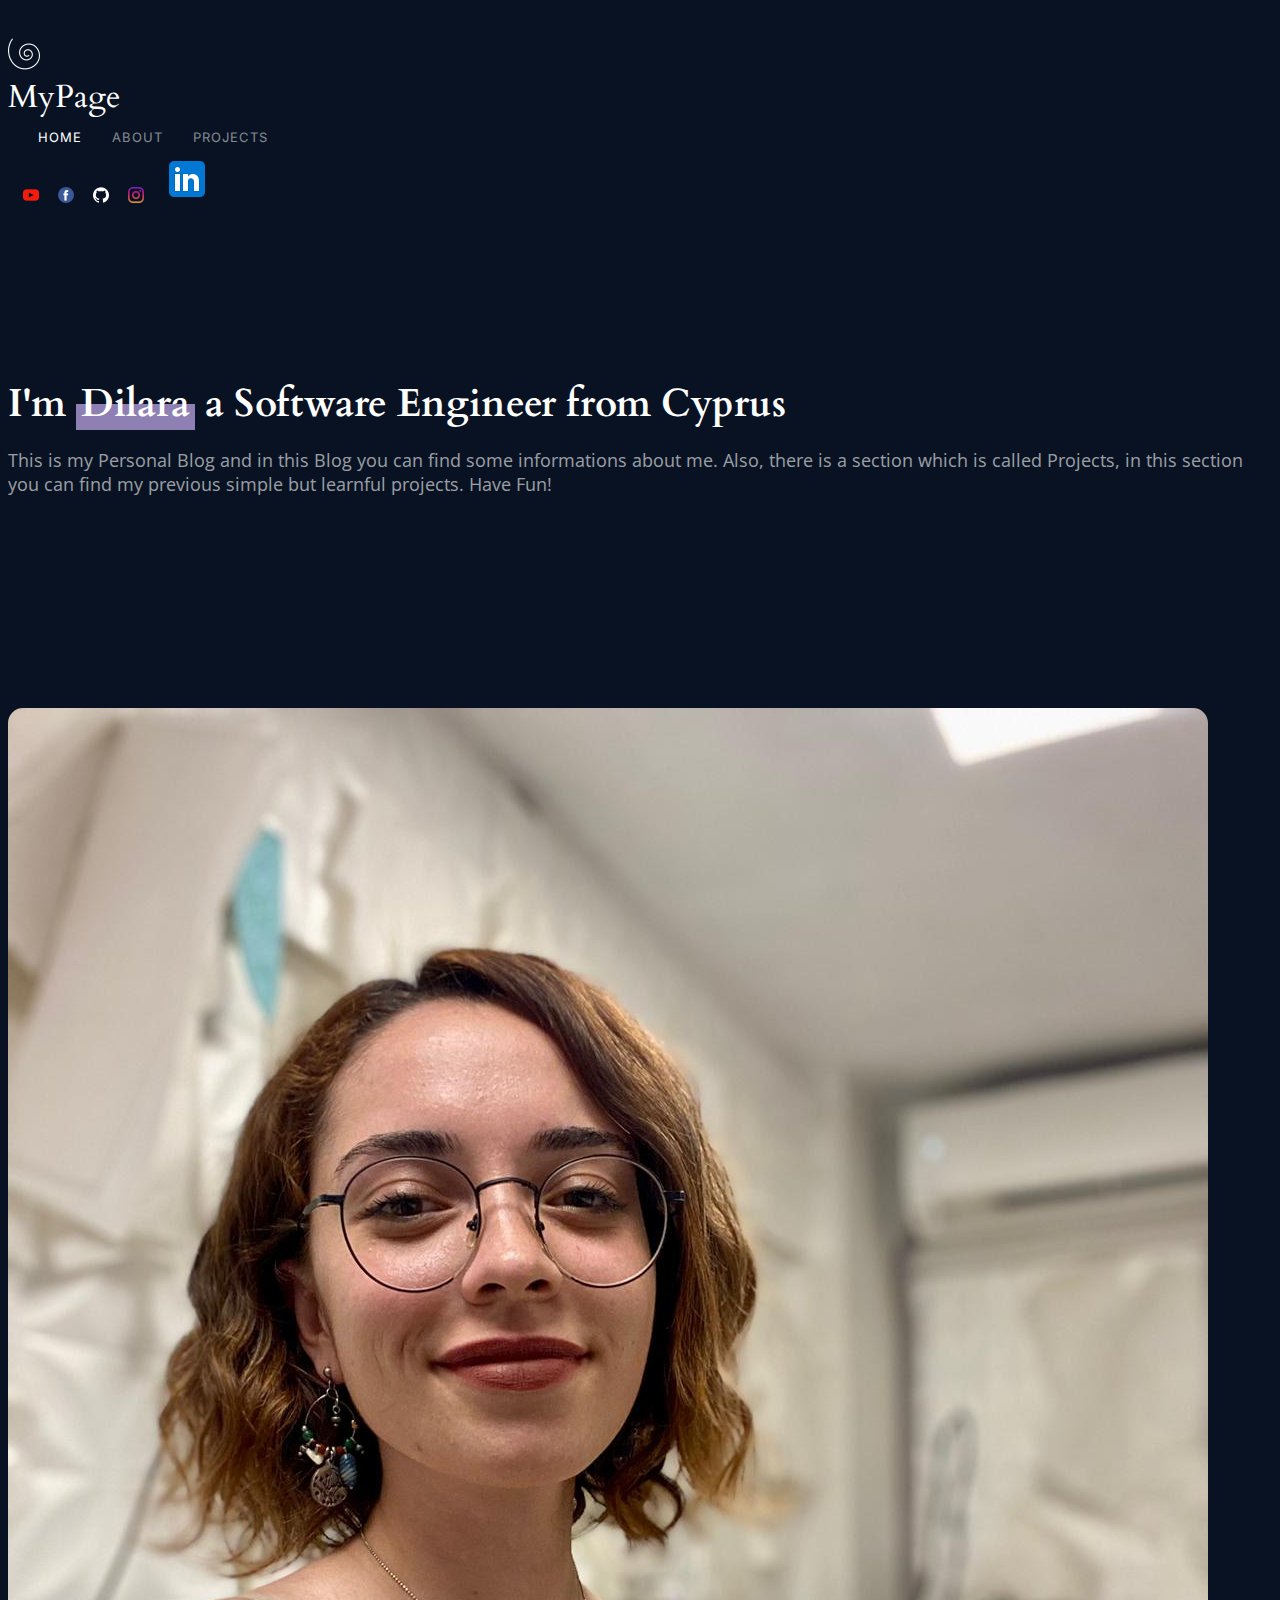
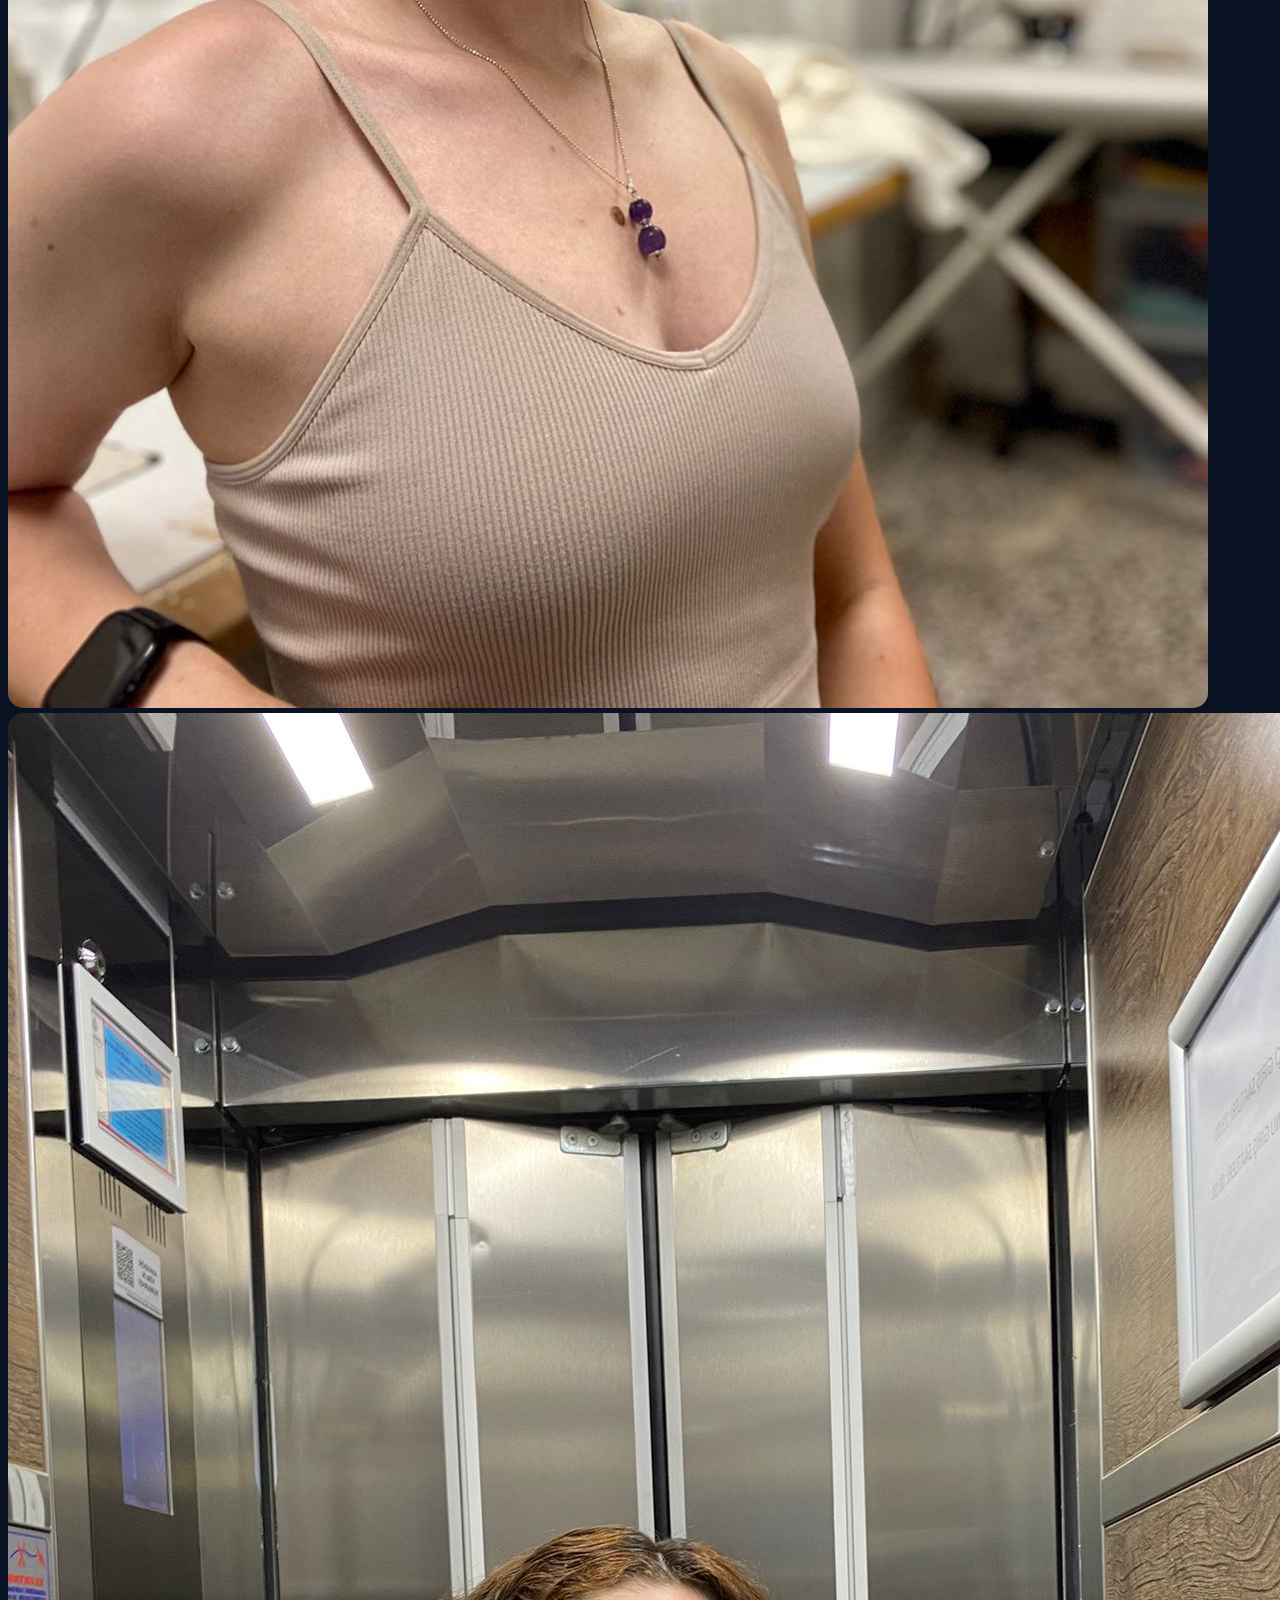
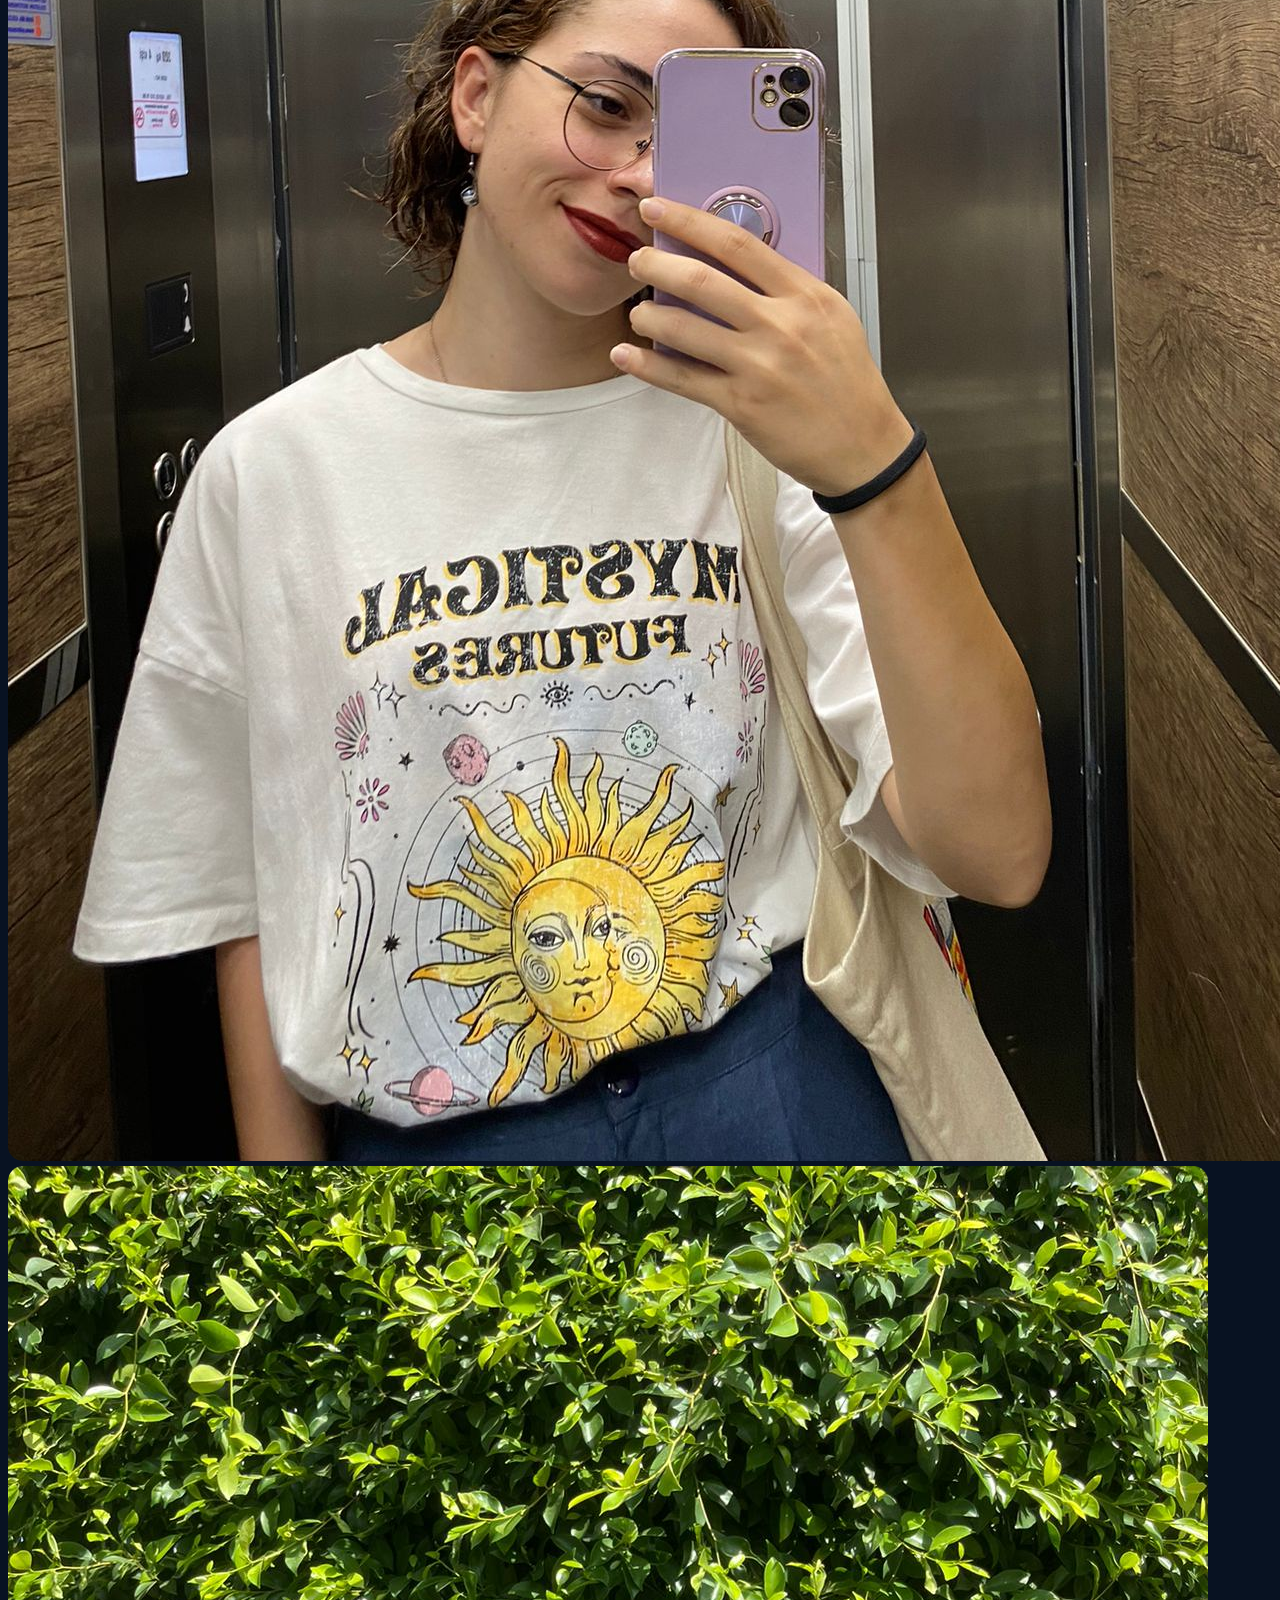
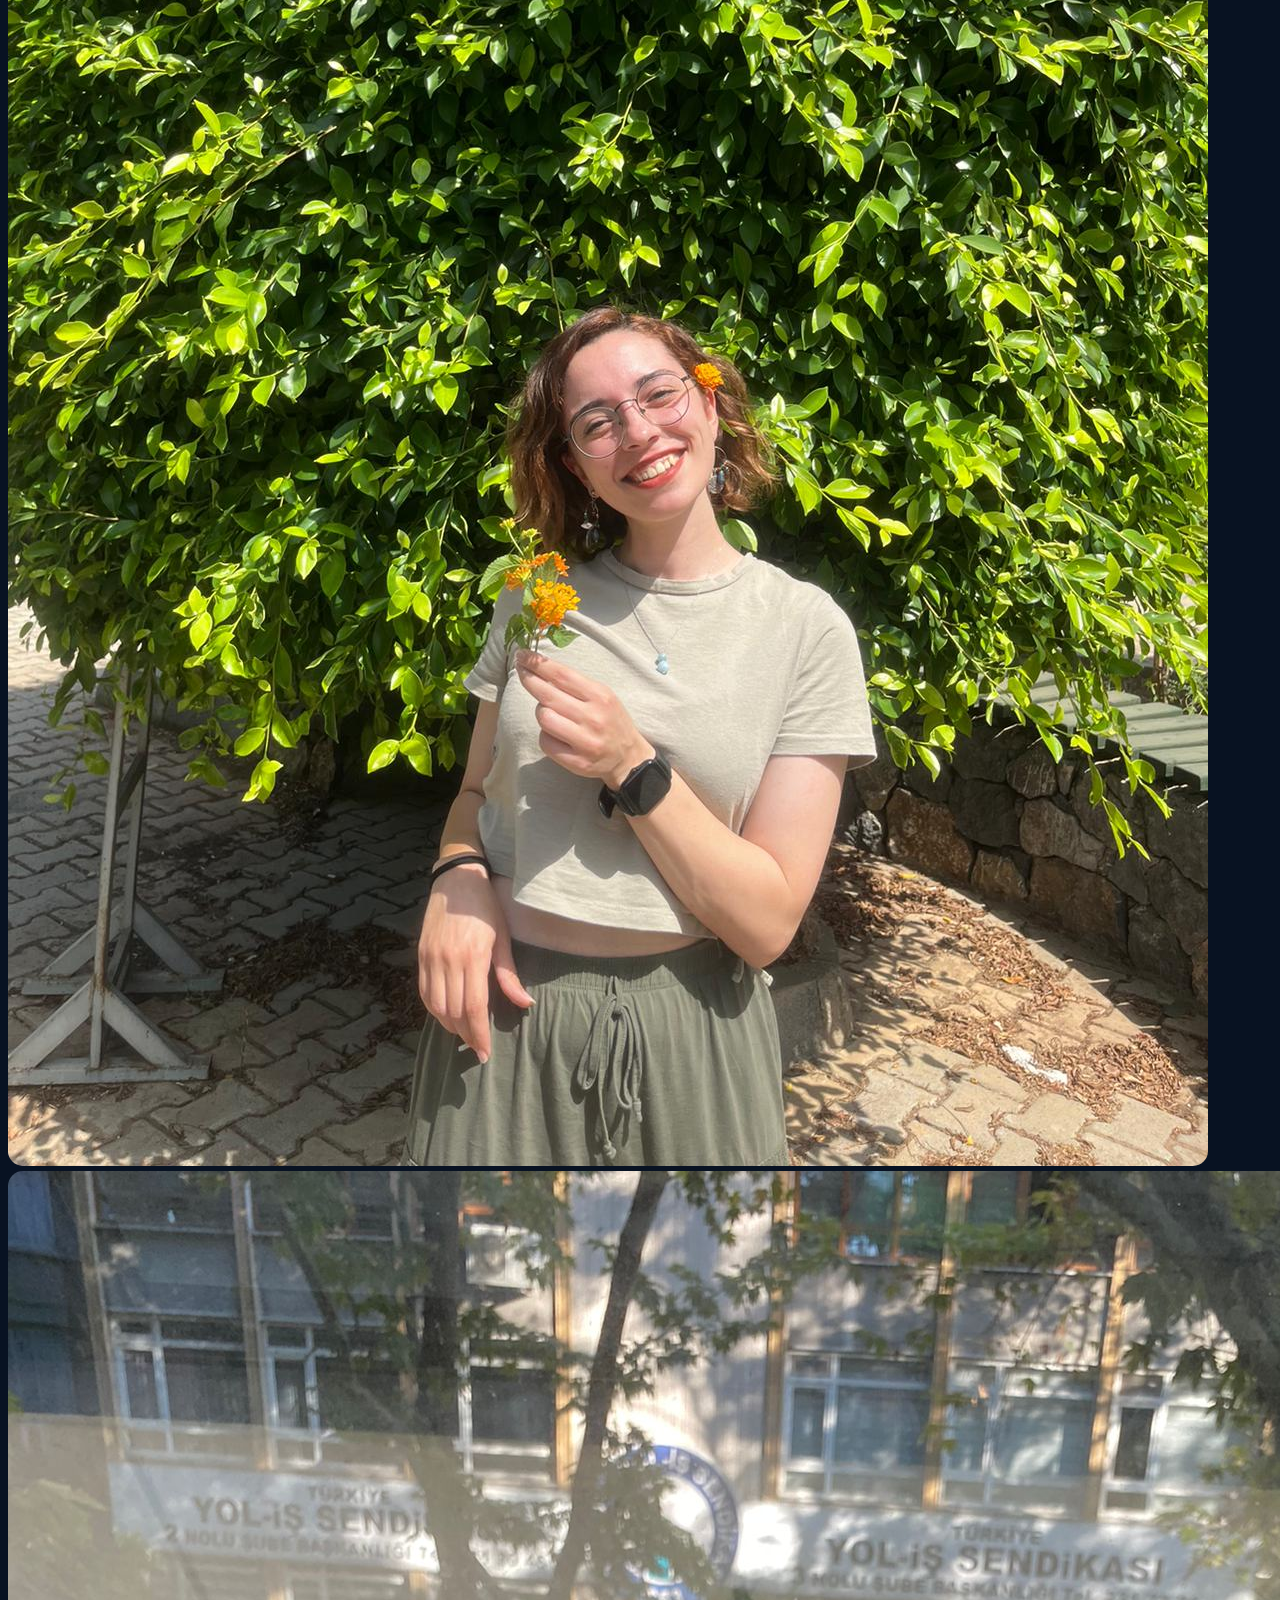
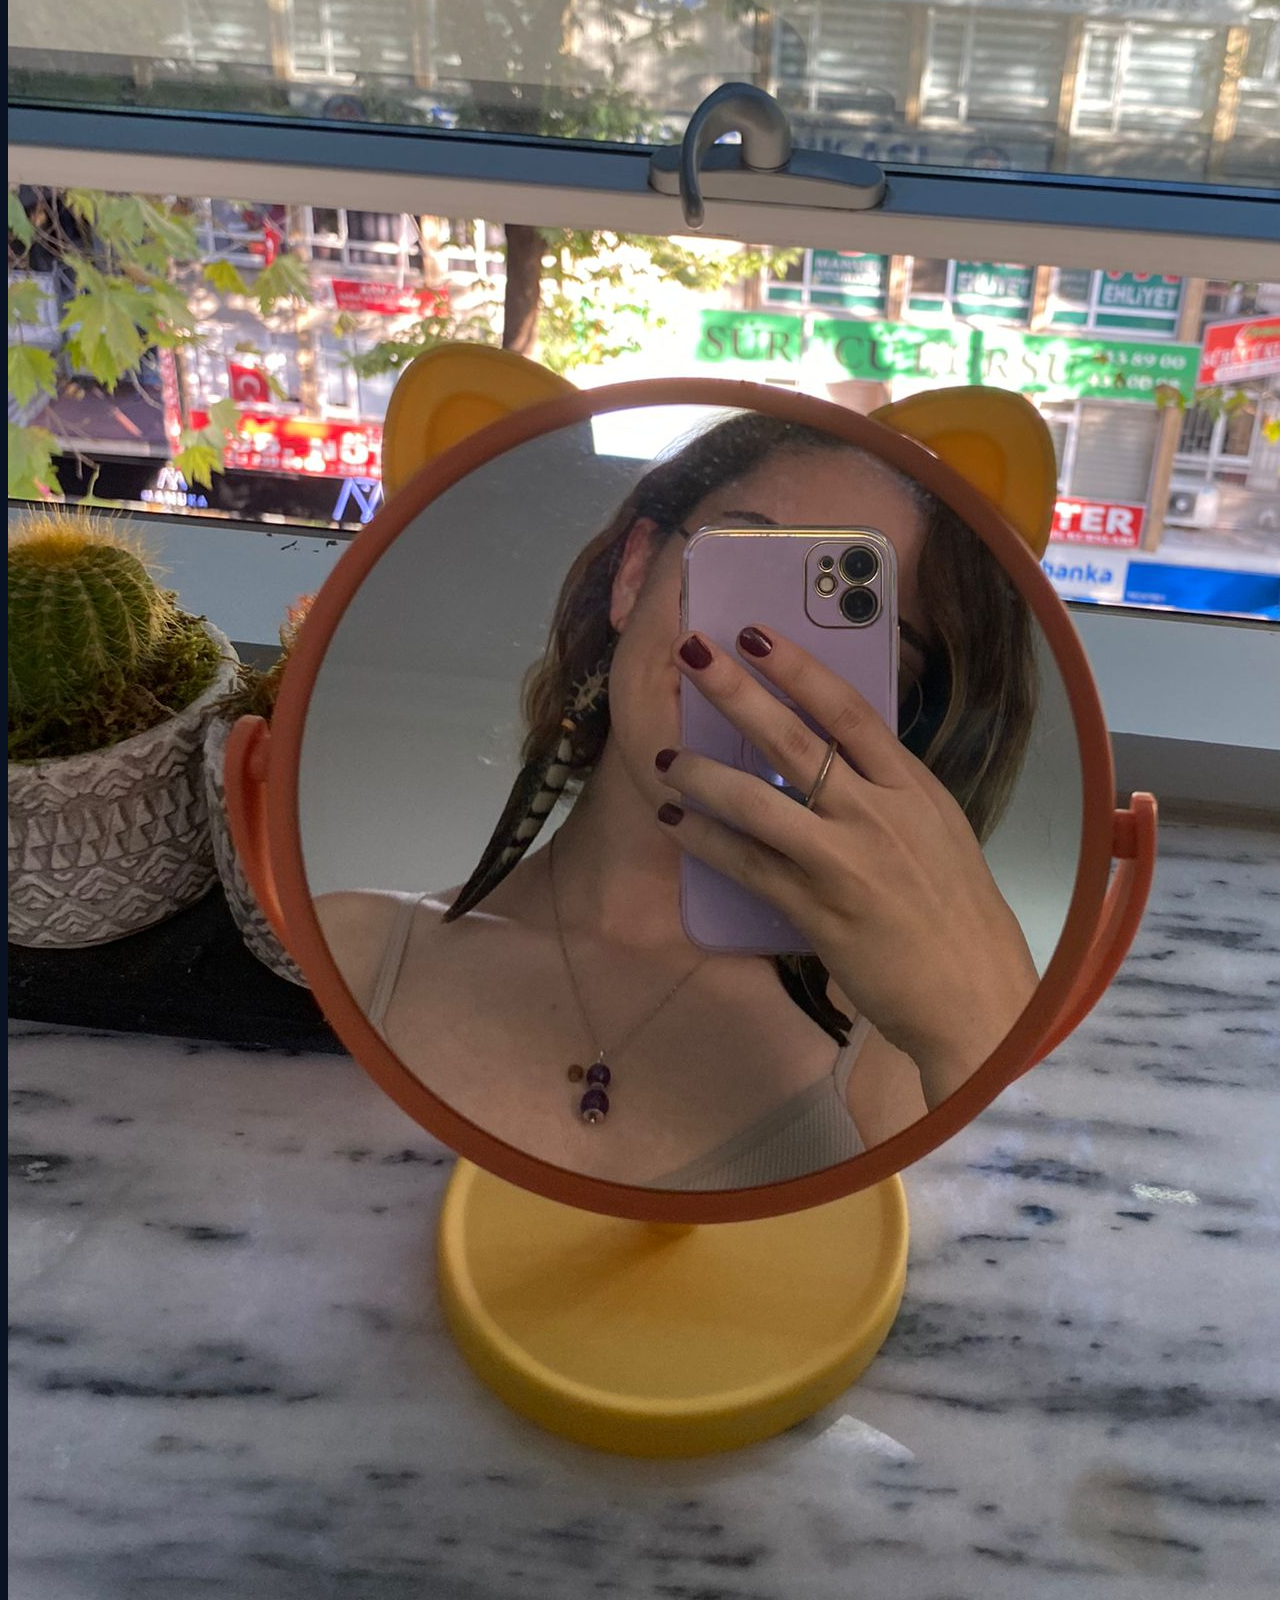
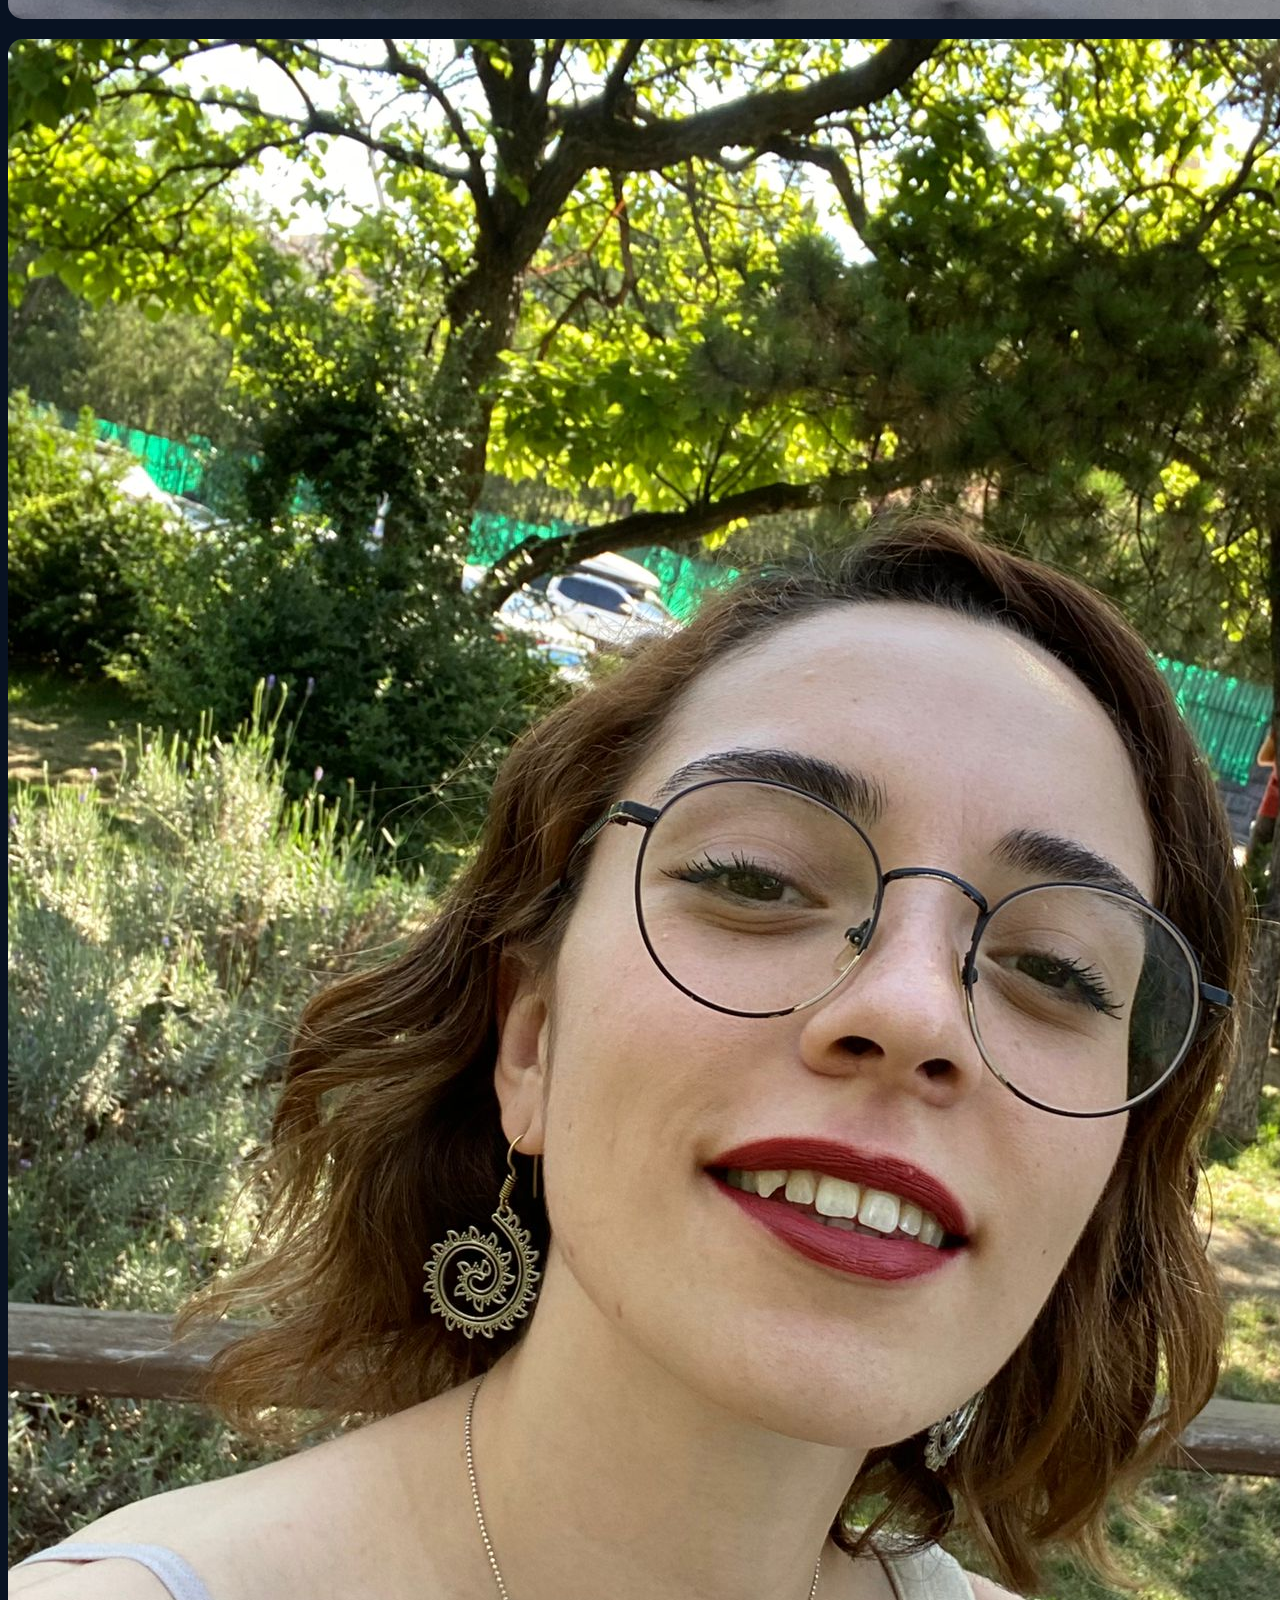
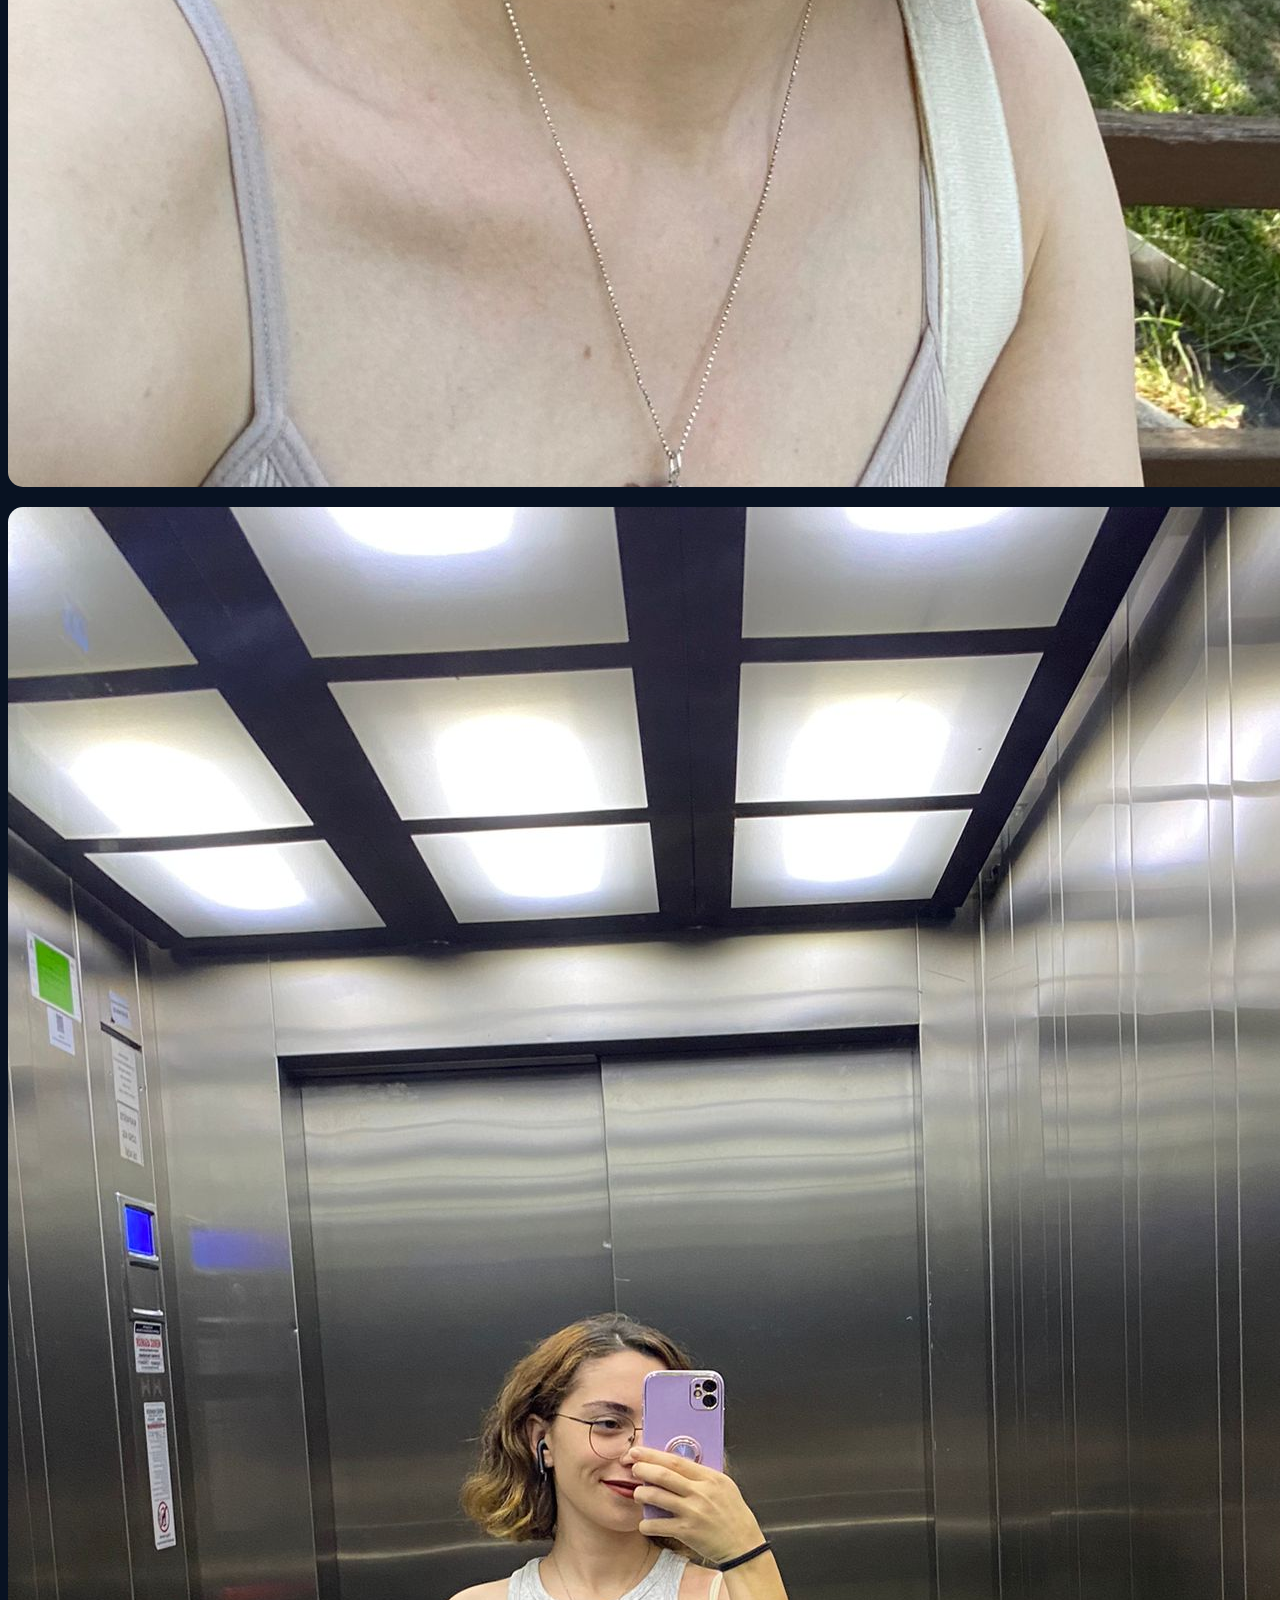
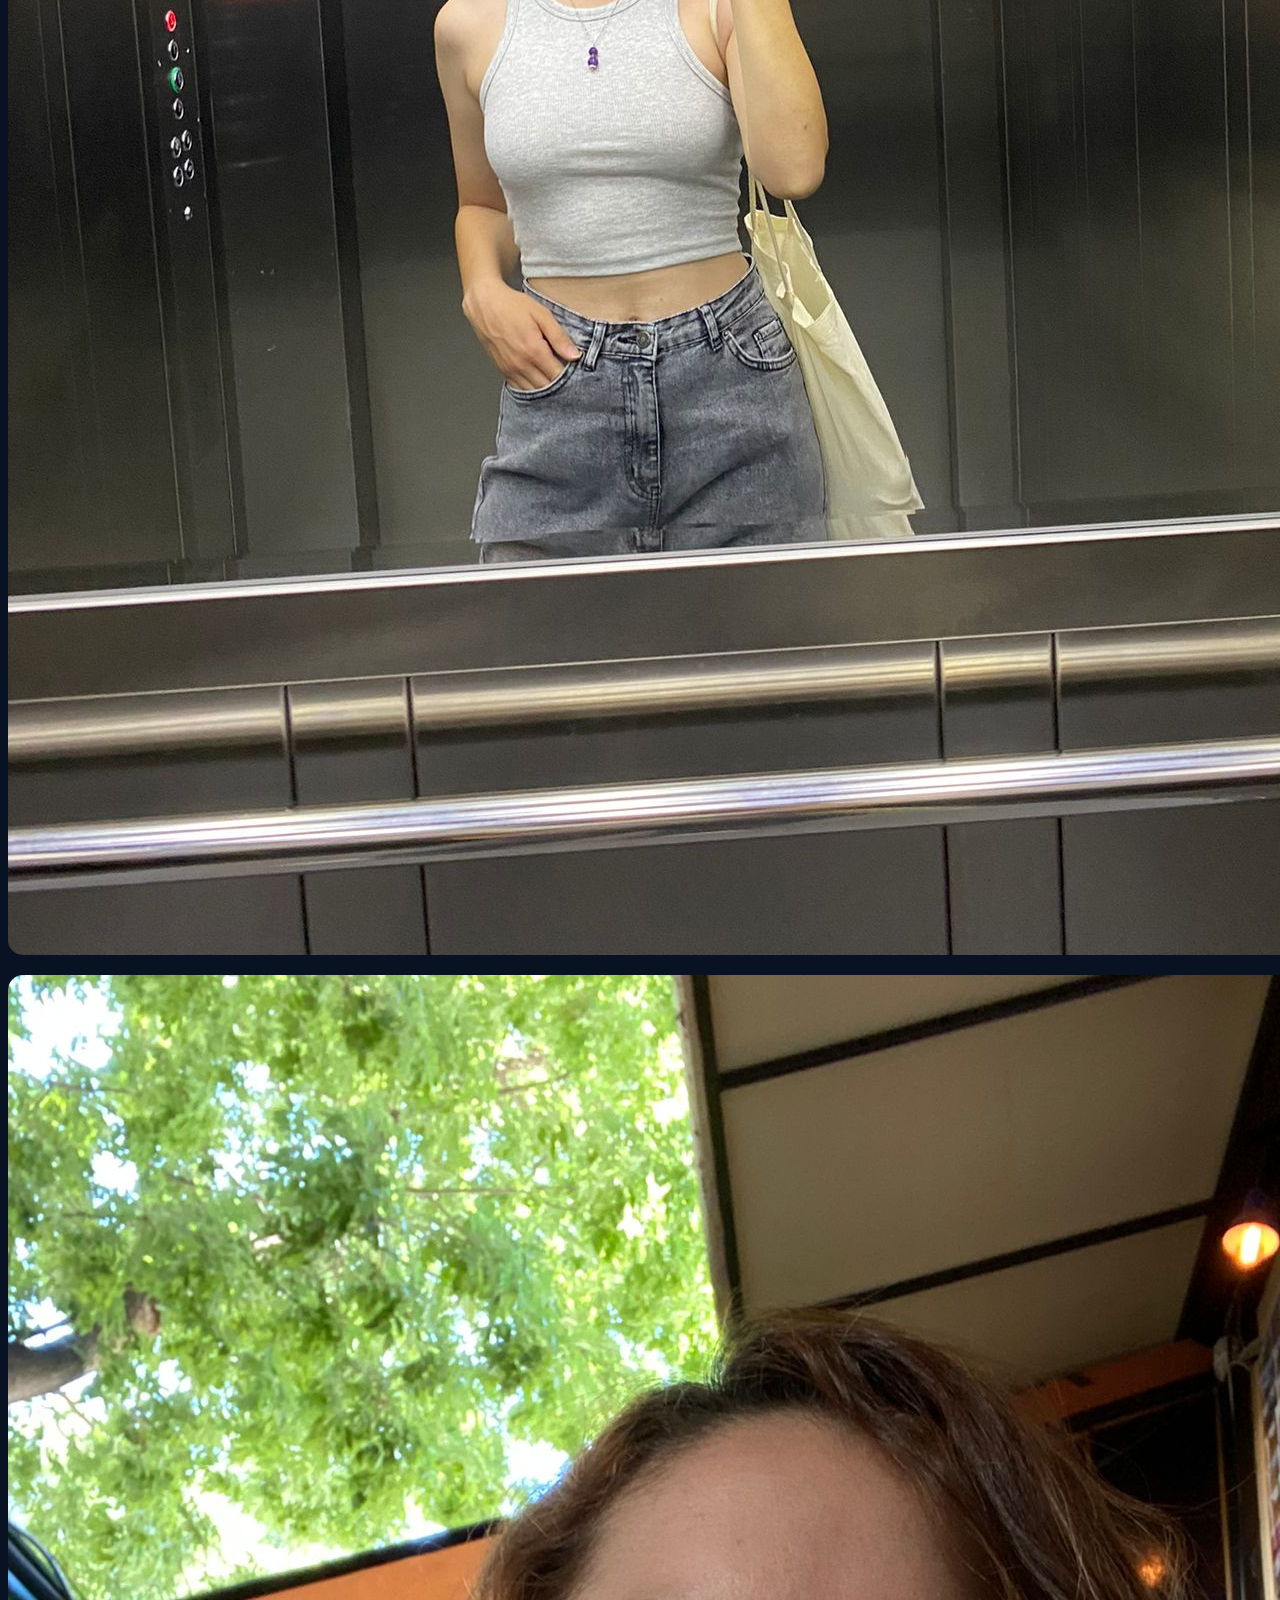
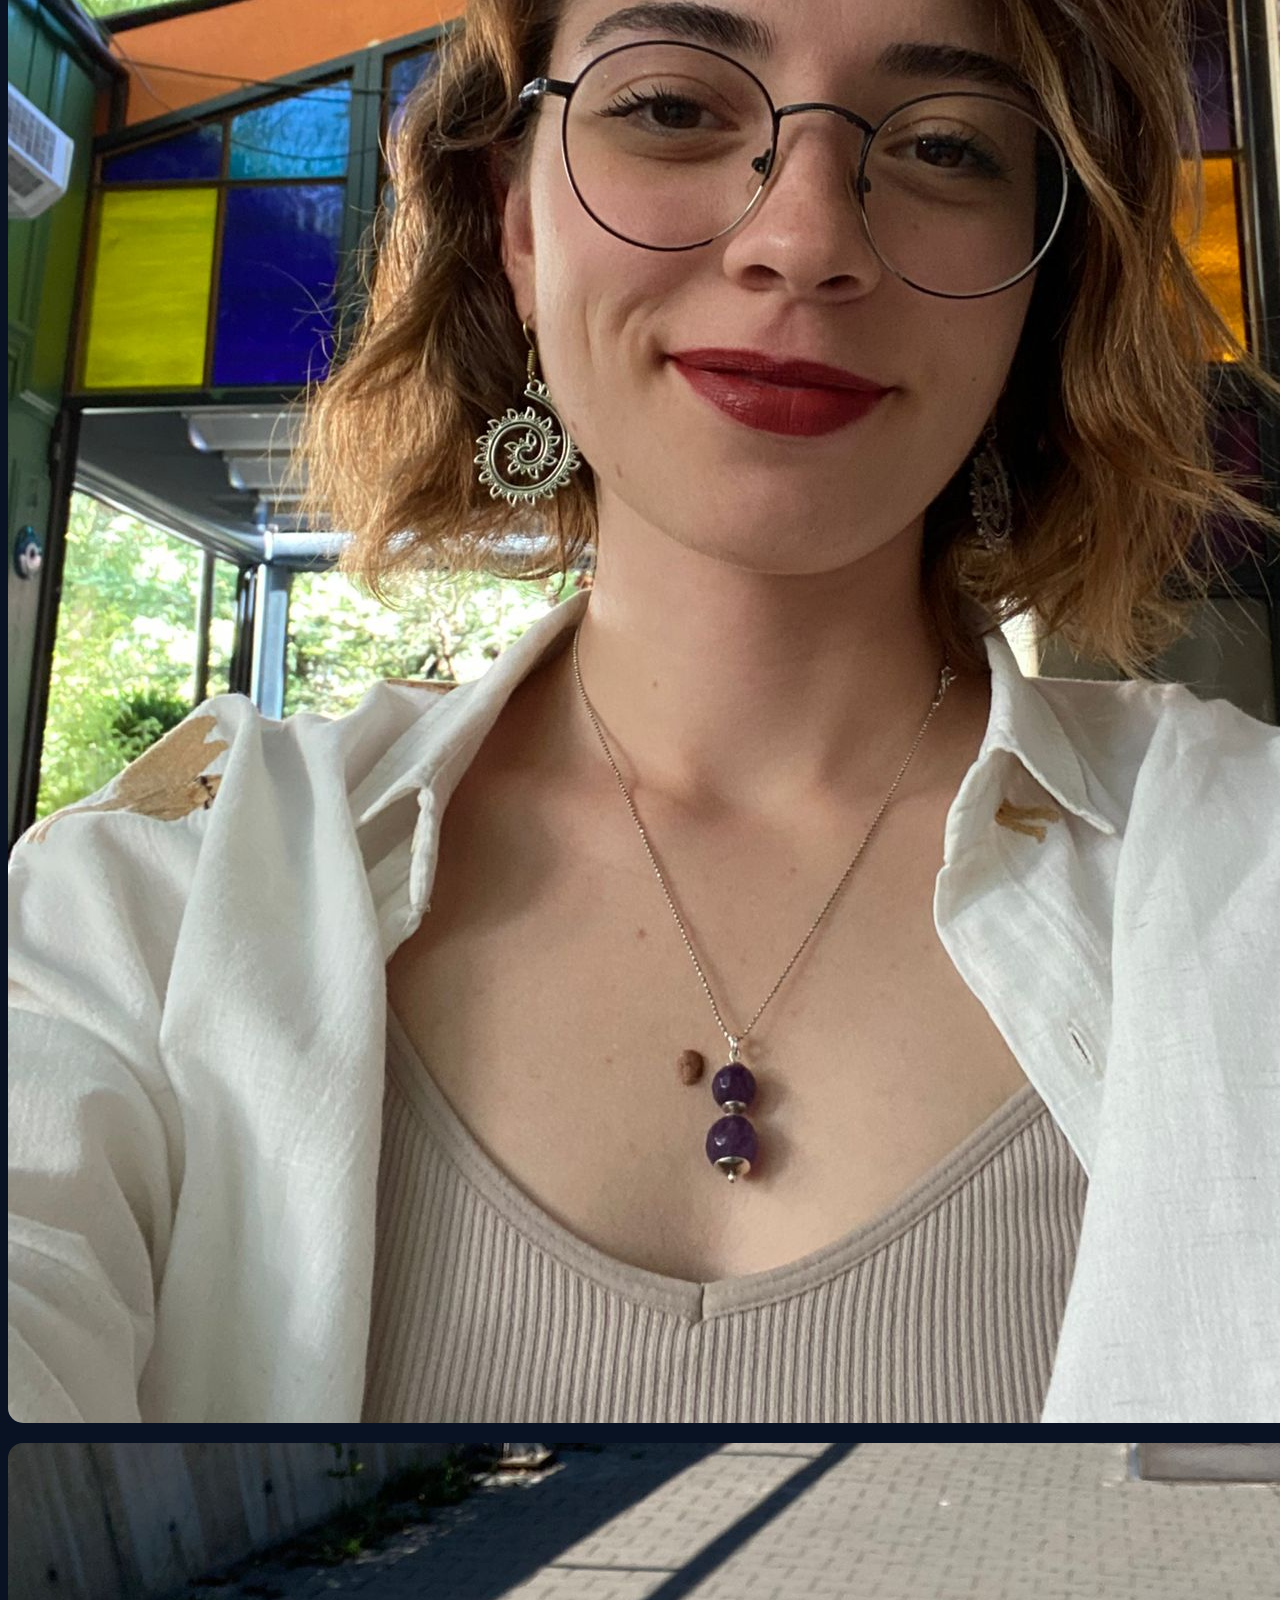
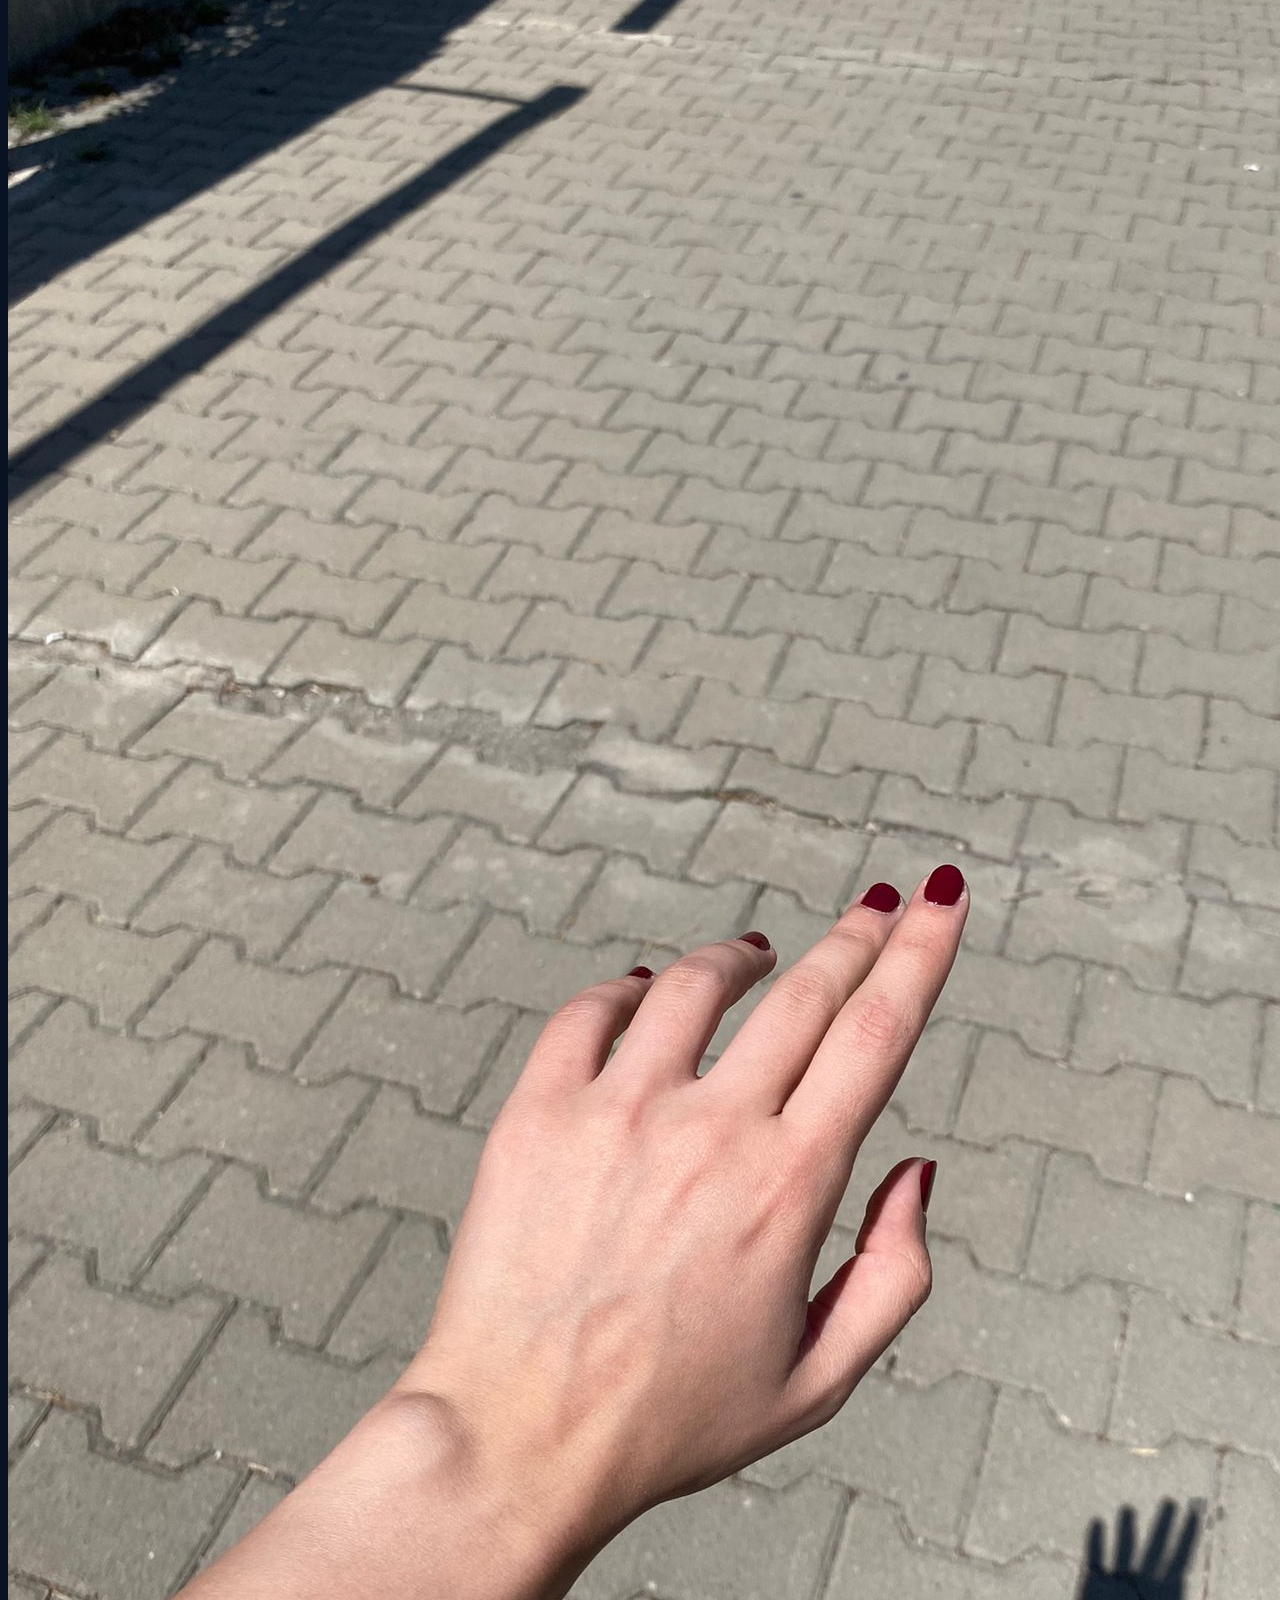
<file: index.html>
<!DOCTYPE html>
<html lang="en">

<head>
  <meta charset="utf-8">
  <meta content="width=device-width, initial-scale=1.0" name="viewport">

  <title>MyPage - Home</title>
  <link rel="stylesheet" href="https://cdn.jsdelivr.net/npm/bootstrap@4.6.2/dist/css/bootstrap.min.css"
    integrity="sha384-xOolHFLEh07PJGoPkLv1IbcEPTNtaed2xpHsD9ESMhqIYd0nLMwNLD69Npy4HI+N" crossorigin="anonymous">
  <link rel="stylesheet" href="style.css">
  <meta content="" name="description">
  <meta content="" name="keywords">

  <!-- Favicon -->
  <link href="images/favicon/favicon2.ico" rel="icon">

  <!-- Google Fonts -->
  <link rel="preconnect" href="https://fonts.googleapis.com">
  <link rel="preconnect" href="https://fonts.gstatic.com" crossorigin>
  <link
    href="https://fonts.googleapis.com/css2?family=Open+Sans:ital,wght@0,300;0,400;0,500;0,600;0,700;1,300;1,400;1,600;1,700&family=Inter:ital,wght@0,300;0,400;0,500;0,600;0,700;1,300;1,400;1,500;1,600;1,700&family=Cardo:ital,wght@0,400;0,700;1,400&display=swap"
    rel="stylesheet">

</head>

<body>

  <!-- ======= Header ======= -->
  <header id="header" class="header d-flex align-items-center fixed-top">
    <div class="container-fluid d-flex align-items-center justify-content-between">

      <a href="http://aysedilaraozturk-blogpage.freevar.com/" class="logo d-flex align-items-center  me-auto me-lg-0">
        <span class="icon"><img src="/images/icons/spiral1.png" alt="logo"></span>
        <h1>MyPage</h1>
      </a>

      <nav id="navbar" class="navbar">
        <ul>
          <li><a href="http://aysedilaraozturk-blogpage.freevar.com/" class="active">Home</a></li>
          <li><a href="http://aboutpage.freevar.com/">About</a></li>
          <li class="dropdown">
            <a href="#" class="dropdown-toggle" data-toggle="dropdown" role="button" aria-haspopup="true"
              aria-expanded="false">
              Projects <i class="bi bi-chevron-down dropdown-indicator"></i>
            </a>

            <ul class="dropdown-menu scrollable-menu">
              <li><a class="dropdown-item" target="_blank" href="http://currencyapp.freevar.com/">Currency Exchange
                  Calculator</a></li>
              <li><a class="dropdown-item" target="_blank" href="http://bmiapp.freevar.com/">Body Mass Index
                  Calculator</a></li>
              <li><a class="dropdown-item" target="_blank" href="http://moneykartapp.freevar.com/">Migros MoneyCard
                  App</a></li>
              <li><a class="dropdown-item" target="_blank" href="http://gasstationapp.freevar.com/">Gas Station Purchase
                  Calculator</a></li>
              <li><a class="dropdown-item" target="_blank" href="http://binarytodecimalconverter.freevar.com/">Binary to
                  Decimal Converter</a></li>
              <li><a class="dropdown-item" target="_blank" href="http://decimaltobinaryconverter.freevar.com/">Decimal
                  to Binary Converter</a></li>
              <li><a class="dropdown-item" target="_blank" href="http://cryptoapp.freevar.com/">Password
                  Cryptographer</a></li>
              <li><a class="dropdown-item" target="_blank" href="http://todolistapp.freevar.com/">ToDo List</a></li>
              <li><a class="dropdown-item" target="_blank" href="http://atmapp.freevar.com/">ATM Project</a></li>
              <li><a class="dropdown-item" target="_blank" href="http://calculatorapp.freevar.com/">Calculator
                  Project</a></li>
              <li><a class="dropdown-item" target="_blank" href="http://findimages.freevar.com/">Resim Bulma
                  Uyglaması</a></li>
              <li><a class="dropdown-item" target="_blank" href="http://perfectnumber.freevar.com/">Mükemmel Sayı Bulma
                  Uygulaması</a></li>
              <li><a class="dropdown-item" target="_blank" href="http://vergihesaplama.freevar.com/">Vergi Hesaplama
                  Uygulaması</a></li>
              <li><a class="dropdown-item" target="_blank" href="http://faizhesaplama.freevar.com/">Faiz Hesaplama
                  Uygulaması</a></li>
              <li><a class="dropdown-item" target="_blank" href="http://ortalamahesaplama.freevar.com/">Ortalama
                  Hesaplama Uygulaması</a></li>
            </ul>
          </li>

        </ul>
      </nav><!-- .navbar -->

      <div class="header-social-links">
        <a href="https://www.youtube.com/channel/UC7ZFprXfifoJ_X3KFu573sw" class="youtube" target="_blank"><span class="icon"><img src="/images/icons/youtube.png" alt="youtube"></span></a>
        <a href="https://www.facebook.com/aysedilara.ozturk.5" class="facebook" target="_blank"><span class="icon"><img src="/images/icons/facebook.png" alt="facebook"></span></a>
        <a href="https://github.com/adilara19" class="github" target="_blank"><span class="icon"><img src="/images/icons/github.png" alt="github"></span></a>
        <a href="https://www.instagram.com/dilara_oztrk19/" class="instagram" target="_blank"><span class="icon"><img src="/images/icons/instagram.png" alt="instagram"></span></a>
        <a href="https://www.linkedin.com/in/ayşe-dilara-öztürk-2128792a8/" class="instagram" target="_blank"><span class="icon"><img src="/images/icons/linkedin (2).png" alt="linkedin"></span></a>
    </div>
    <i class="mobile-nav-toggle mobile-nav-show bi bi-list"></i>
    <i class="mobile-nav-toggle mobile-nav-hide d-none bi bi-x"></i>
</div>
</header><!-- End Header -->

  <!-- ======= Hero Section ======= -->
  <section id="hero" class="hero d-flex flex-column justify-content-center align-items-center" data-aos="fade"
    data-aos-delay="1500">
    <div class="container">
      <div class="row justify-content-center">
        <div class="col-lg-6 text-center">
          <h2>I'm <span> Dilara </span> a Software Engineer from Cyprus</h2>
          <p>This is my Personal Blog and in this Blog you can find some informations about me. Also,
              there is
              a section which is called Projects, in this section you can find my previous simple but learnful projects. 
              Have Fun!
          </p>
      </div>
      </div>
    </div>
  </section><!-- End Hero Section -->

  <main id="main" data-aos="fade" data-aos-delay="1500">

    <!-- ======= Gallery Section ======= -->
    <section id="gallery" class="gallery">
      <div class="container-fluid">
          <div class="row gy-4 justify-content-center">
              <div class="col-xl-3 col-lg-4 col-md-6">
                  <div class="gallery-item h-100">
                      <img style="border-radius: 15px;" src="images/myPhotos/foto.jpg" class="img-fluid" alt="">
                  </div>
              </div><!-- End Gallery Item -->
              <div class="col-xl-3 col-lg-4 col-md-6">
                  <div class="gallery-item h-100">
                      <img style="border-radius: 15px;" src="images/myPhotos/foto1.jpg" class="img-fluid" alt="">
                  </div>
              </div><!-- End Gallery Item -->
              <div class="col-xl-3 col-lg-4 col-md-6">
                  <div class="gallery-item h-100">
                      <img style="border-radius: 15px;" src="images/myPhotos/foto2.jpg" class="img-fluid" alt="">
                  </div>
              </div><!-- End Gallery Item -->
              <div class="col-xl-3 col-lg-4 col-md-6">
                  <div class="gallery-item h-100">
                      <img style="border-radius: 15px;" src="images/myPhotos/foto3.jpg" class="img-fluid" alt="">
                  </div>
              </div><!-- End Gallery Item -->
              <div class="col-xl-3 col-lg-4 col-md-6">
                  <div class="gallery-item h-100">
                      <img style="border-radius: 15px; margin-top: 15px;" src="images/myPhotos/foto4.jpg"
                          class="img-fluid" alt="">
                  </div>
              </div><!-- End Gallery Item -->
              <div class="col-xl-3 col-lg-4 col-md-6">
                  <div class="gallery-item h-100">
                      <img style="border-radius: 15px; margin-top: 15px;" src="images/myPhotos/foto5.jpg"
                          class="img-fluid" alt="">
                  </div>
              </div><!-- End Gallery Item -->

              <div class="col-xl-3 col-lg-4 col-md-6">
                  <div class="gallery-item h-100">
                      <img style="border-radius: 15px; margin-top: 15px;" src="images/myPhotos/foto6.jpg"
                          class="img-fluid" alt="">
                  </div>
              </div><!-- End Gallery Item -->
              <div class="col-xl-3 col-lg-4 col-md-6">
                  <div class="gallery-item h-100">
                      <img style="border-radius: 15px; margin-top: 15px;" src="images/myPhotos/foto7.jpg"
                          class="img-fluid" alt="">
                  </div>
              </div><!-- End Gallery Item -->
              <div class="col-xl-3 col-lg-4 col-md-6">
                <div class="gallery-item h-100">
                    <img style="border-radius: 15px; margin-top: 15px;" src="images/myPhotos/foto8.jpg"
                        class="img-fluid" alt="">
                </div>
            </div><!-- End Gallery Item -->
            <div class="col-xl-3 col-lg-4 col-md-6">
              <div class="gallery-item h-100">
                  <img style="border-radius: 15px; margin-top: 15px;" src="images/myPhotos/foto9.jpg"
                      class="img-fluid" alt="">
              </div>
          </div><!-- End Gallery Item -->
          <div class="col-xl-3 col-lg-4 col-md-6">
            <div class="gallery-item h-100">
                <img style="border-radius: 15px; margin-top: 15px;" src="images/myPhotos/foto10.jpg"
                    class="img-fluid" alt="">
            </div>
        </div><!-- End Gallery Item -->
        <div class="col-xl-3 col-lg-4 col-md-6">
          <div class="gallery-item h-100">
              <img style="border-radius: 15px; margin-top: 15px;" src="images/myPhotos/foto11.jpg"
                  class="img-fluid" alt="">
          </div>
      </div><!-- End Gallery Item -->
          </div>
      </div>
  </section> <!--End Section-->
</main><!-- End #main-->


  <!-- ======= Footer ======= -->
  <footer id="footer" class="footer">
    <div class="container">
      <div class="copyright">
        &copy; Copyright <strong><span>MyPage by Ayşe Dilara Öztürk</span></strong>. All Rights Reserved
      </div>
    </div>
  </footer><!-- End Footer -->

  <a href="#" class="scroll-top d-flex align-items-center justify-content-center"><i
      class="bi bi-arrow-up-short"></i></a>

  <div id="preloader">
    <div class="line"></div>
  </div>

  <!-- Template Main JS File -->
  <script src="main.js"></script>

  <script src="https://cdn.jsdelivr.net/npm/jquery@3.5.1/dist/jquery.slim.min.js"
    integrity="sha384-DfXdz2htPH0lsSSs5nCTpuj/zy4C+OGpamoFVy38MVBnE+IbbVYUew+OrCXaRkfj"
    crossorigin="anonymous"></script>
  <script src="https://cdn.jsdelivr.net/npm/popper.js@1.16.1/dist/umd/popper.min.js"
    integrity="sha384-9/reFTGAW83EW2RDu2S0VKaIzap3H66lZH81PoYlFhbGU+6BZp6G7niu735Sk7lN"
    crossorigin="anonymous"></script>
  <script src="https://cdn.jsdelivr.net/npm/bootstrap@4.6.2/dist/js/bootstrap.min.js"
    integrity="sha384-+sLIOodYLS7CIrQpBjl+C7nPvqq+FbNUBDunl/OZv93DB7Ln/533i8e/mZXLi/P+"
    crossorigin="anonymous"></script>
</body>

</html>
</file>
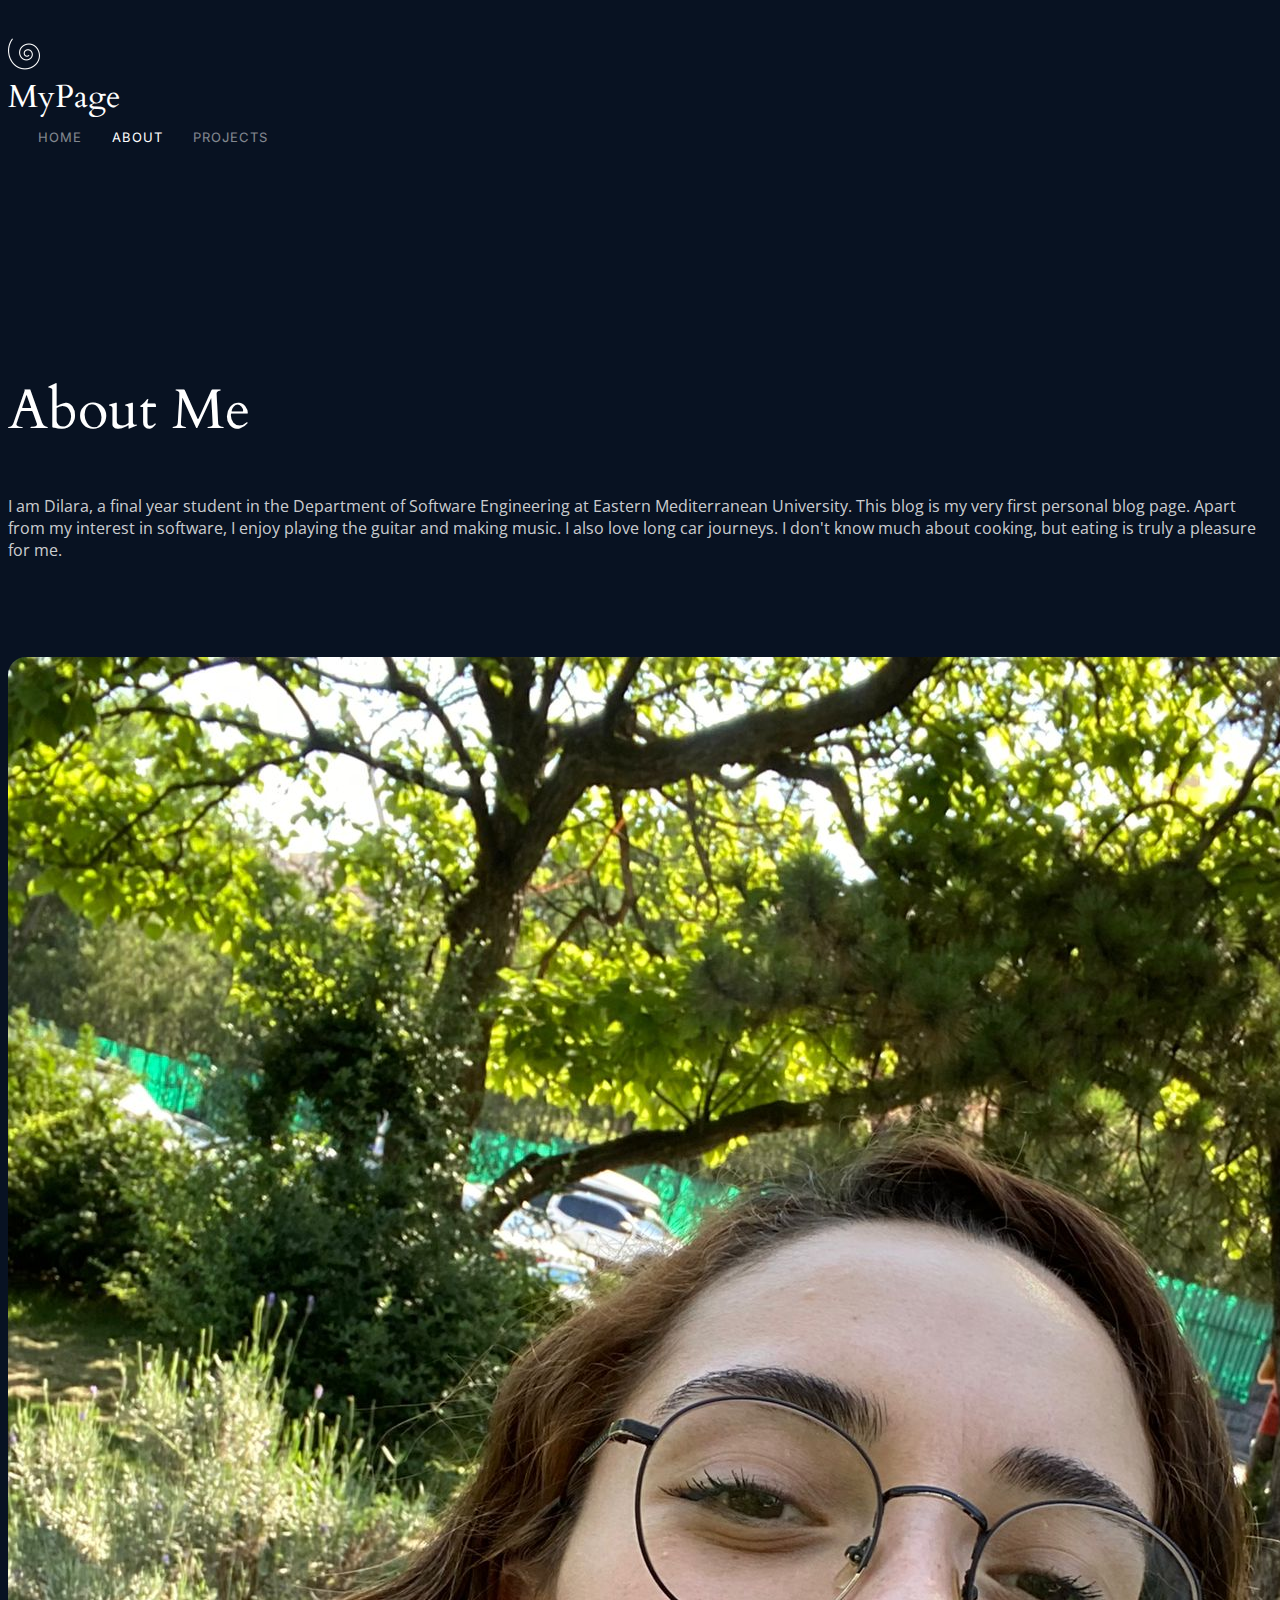
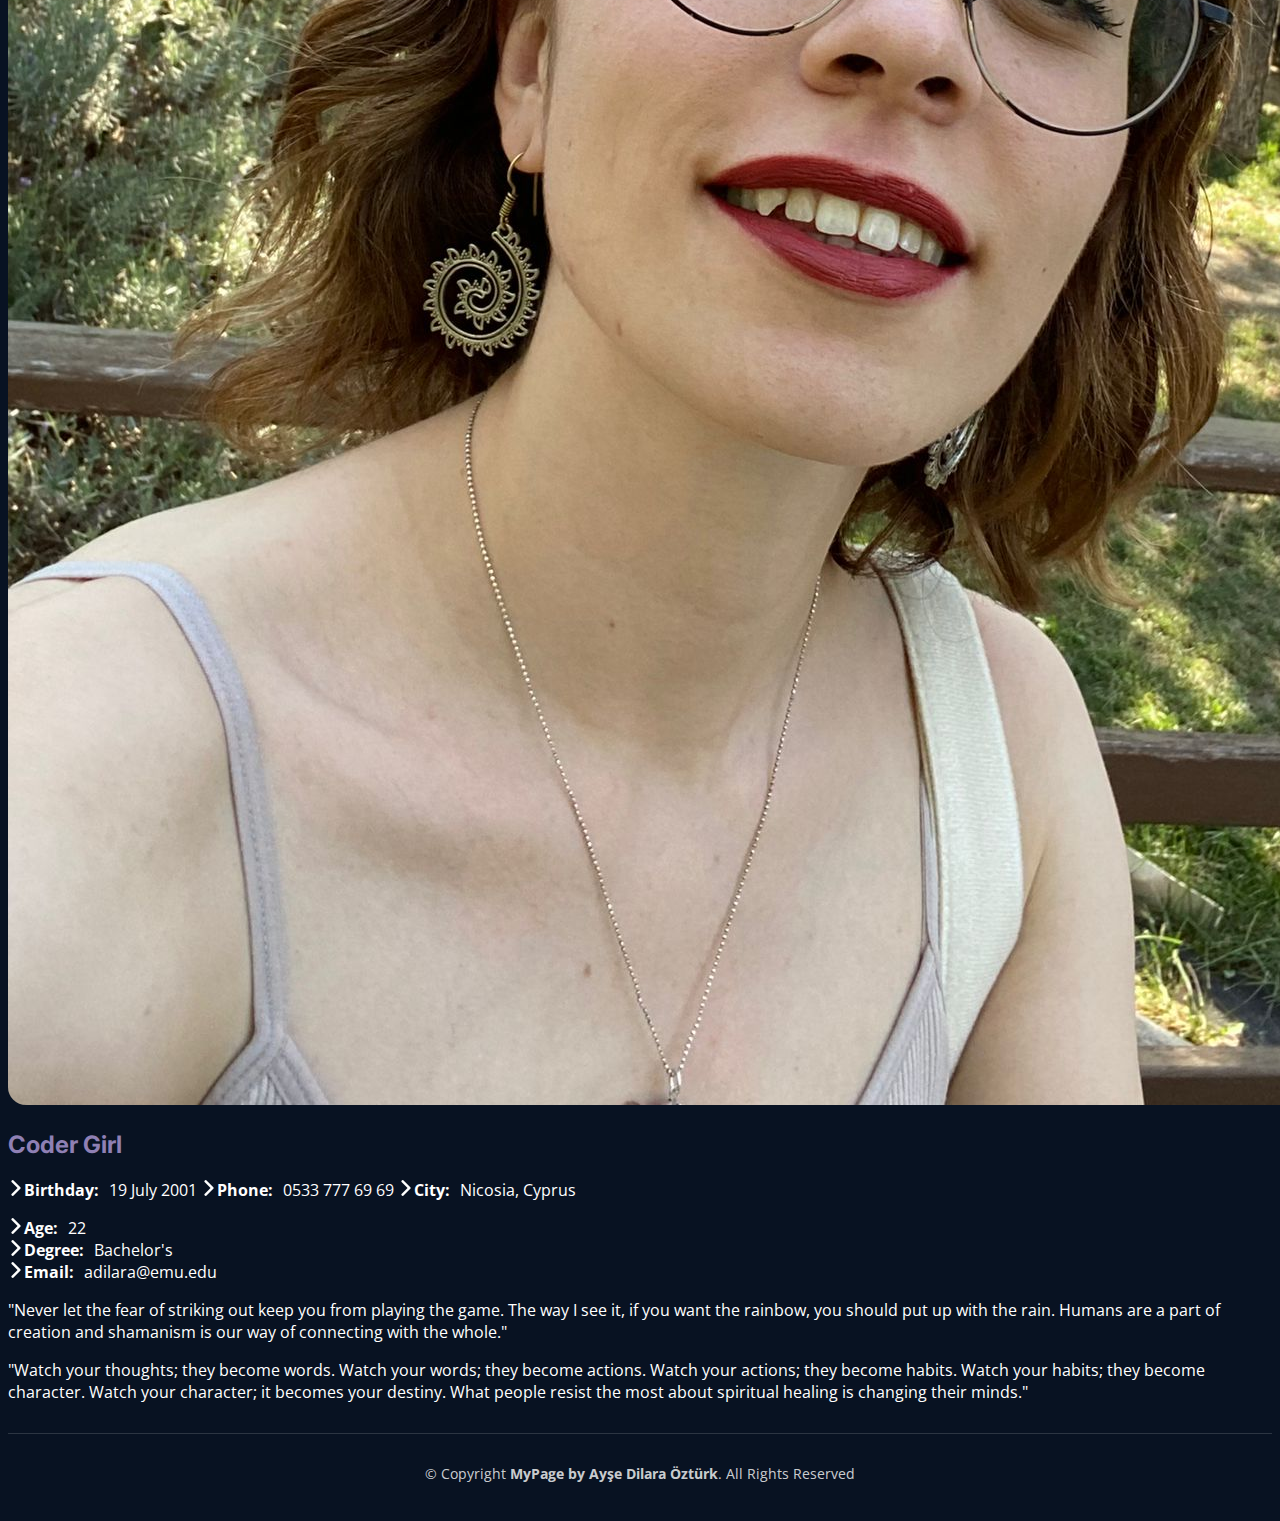
<file: about.html>
<!DOCTYPE html>
<html lang="en">

<head>
  <meta charset="utf-8">
  <meta content="width=device-width, initial-scale=1.0" name="viewport">

  <title>MyPage</title>
  <link rel="stylesheet" href="https://cdn.jsdelivr.net/npm/bootstrap@4.6.2/dist/css/bootstrap.min.css"
    integrity="sha384-xOolHFLEh07PJGoPkLv1IbcEPTNtaed2xpHsD9ESMhqIYd0nLMwNLD69Npy4HI+N" crossorigin="anonymous">
  <link href="style.css" rel="stylesheet">
  <meta content="" name="description">
  <meta content="" name="keywords">

  <!-- Favicons -->
  <link href="images/favicon/favicon2.ico" rel="icon">

  <!-- Google Fonts -->
  <link rel="preconnect" href="https://fonts.googleapis.com">
  <link rel="preconnect" href="https://fonts.gstatic.com" crossorigin>
  <link
    href="https://fonts.googleapis.com/css2?family=Open+Sans:ital,wght@0,300;0,400;0,500;0,600;0,700;1,300;1,400;1,600;1,700&family=Inter:ital,wght@0,300;0,400;0,500;0,600;0,700;1,300;1,400;1,500;1,600;1,700&family=Cardo:ital,wght@0,400;0,700;1,400&display=swap"
    rel="stylesheet">

</head>

<body>

  <!-- ======= Header ======= -->
  <header id="header" class="header d-flex align-items-center fixed-top">
    <div class="container-fluid d-flex align-items-center justify-content-between">

      <a href="http://blogpage.freevar.com/" class="logo d-flex align-items-center  me-auto me-lg-0">
        <span class="icon"><img src="/images/icons/spiral1.png" alt="logo"></span>
        <h1>MyPage</h1>
      </a>

      <nav id="navbar" class="navbar">
        <ul>
          <li><a href="http://blogpage.freevar.com/">Home</a></li>
          <li><a href="http://info.freevar.com/" class="active">About</a></li>
          <li class="dropdown">
            <a href="#" class="dropdown-toggle" data-toggle="dropdown" role="button" aria-haspopup="true"
              aria-expanded="false">
              Projects <i class="bi bi-chevron-down dropdown-indicator"></i>
            </a>

            <ul class="dropdown-menu scrollable-menu">
              <li><a class="dropdown-item" target="_blank" href="http://currencyapp.freevar.com/">Currency Exchange
                  Calculator</a></li>
              <li><a class="dropdown-item" target="_blank" href="http://bmiapp.freevar.com/">Body Mass Index
                  Calculator</a></li>
              <li><a class="dropdown-item" target="_blank" href="http://moneykartapp.freevar.com/">Migros MoneyCard
                  App</a></li>
              <li><a class="dropdown-item" target="_blank" href="http://gasstationapp.freevar.com/">Gas Station Purchase
                  Calculator</a></li>
              <li><a class="dropdown-item" target="_blank" href="http://binarytodecimalconverter.freevar.com/">Binary to
                  Decimal Converter</a></li>
              <li><a class="dropdown-item" target="_blank" href="http://decimaltobinaryconverter.freevar.com/">Decimal
                  to Binary Converter</a></li>
              <li><a class="dropdown-item" target="_blank" href="http://cryptoapp.freevar.com/">Password
                  Cryptographer</a></li>
              <li><a class="dropdown-item" target="_blank" href="http://todolistapp.freevar.com/">ToDo List</a></li>
              <li><a class="dropdown-item" target="_blank" href="http://atmapp.freevar.com/">ATM Project</a></li>
              <li><a class="dropdown-item" target="_blank" href="http://calculatorapp.freevar.com/">Calculator
                  Project</a></li>
              <li><a class="dropdown-item" target="_blank" href="http://findimages.freevar.com/">Resim Bulma
                  Uyglaması</a></li>
              <li><a class="dropdown-item" target="_blank" href="http://perfectnumber.freevar.com/">Mükemmel Sayı Bulma
                  Uygulaması</a></li>
              <li><a class="dropdown-item" target="_blank" href="http://vergihesaplama.freevar.com/">Vergi Hesaplama
                  Uygulaması</a></li>
              <li><a class="dropdown-item" target="_blank" href="http://faizhesaplama.freevar.com/">Faiz Hesaplama
                  Uygulaması</a></li>
              <li><a class="dropdown-item" target="_blank" href="http://ortalamahesaplama.freevar.com/">Ortalama
                  Hesaplama Uygulaması</a></li>
            </ul>
          </li>

        </ul>
      </nav><!-- .navbar -->

      <div class="header-social-links">
        <a href="https://www.youtube.com/channel/UC7ZFprXfifoJ_X3KFu573sw" class="youtube"><i
            class="bi bi-youtube"></i></a>
        <a href="https://www.facebook.com/aysedilara.ozturk.5" class="facebook"><i class="bi bi-facebook"></i></a>
        <a href="https://www.instagram.com/dilara_oztrk19/" class="instagram"><i class="bi bi-instagram"></i></a>
        <a href="https://github.com/adilara19" class="github"><i class="bi bi-github"></i></i></a>
      </div>
      <i class="mobile-nav-toggle mobile-nav-show bi bi-list"></i>
      <i class="mobile-nav-toggle mobile-nav-hide d-none bi bi-x"></i>
    </div>
  </header><!-- End Header -->

  <main id="main" data-aos="fade" data-aos-delay="1500">

    <!-- ======= End Page Header ======= -->
    <div class="page-header d-flex align-items-center">
      <div class="container position-relative">
        <div class="row d-flex justify-content-center">
          <div class="col-lg-6 text-center">
            <h2>About Me</h2>
            <p>I am Dilara, a final year student in the Department of Software Engineering at Eastern
              Mediterranean University. This blog is my very first personal blog page. Apart from my interest
              in software, I enjoy playing the guitar and making music. I also love long car journeys. I don't
              know much about cooking, but eating is truly a pleasure for me.</p>
          </div>
        </div>
      </div>
    </div><!-- End Page Header -->

    <!-- ======= About Section ======= -->
    <section id="about" class="about">
      <div class="container">

        <div class="row gy-4 justify-content-center">
          <div class="col-lg-4">
            <img style="border-radius: 18px;" src="images/myPhotos/foto4.jpg" class="img-fluid" alt="">
          </div>
          <div class="col-lg-5 content">
            <h2>Coder Girl</h2>
            <div class="row">
              <div class="col-lg-6">
                <ul>
                  <img src="/images/icons/right-arrow.png" alt="logo"><strong>Birthday:</strong><span>19 July 2001</span>
                  <img src="/images/icons/right-arrow.png" alt="logo"><strong>Phone:</strong><span>0533 777 69 69</span>
                  <img src="/images/icons/right-arrow.png" alt="logo"><strong>City:</strong><span>Nicosia, Cyprus</span>
                </ul>
              </div>
              <div class="col-lg-6">
                <ul>
                  <img src="/images/icons/right-arrow.png" alt="logo"><strong>Age:</strong><span>22</span> <br>
                  <img src="/images/icons/right-arrow.png" alt="logo"><strong>Degree:</strong><span>Bachelor's</span> <br>
                  <img src="/images/icons/right-arrow.png" alt="logo"><strong>Email:</strong><span>adilara@emu.edu</span>
                </ul>
              </div>
            </div>
            <p class="py-3">
              "Never let the fear of striking out keep you from playing the game.
              The way I see it, if you want the rainbow, you should put up with the rain. Humans are a part of creation
              and shamanism is our way of connecting with the whole."</p>
            <p class="m-0">
              "Watch your thoughts; they become words. Watch your words; they become actions. Watch your
              actions; they become habits. Watch your habits; they become character. Watch your character; it
              becomes your destiny. What people resist the most about spiritual healing is changing their minds."
            </p>
          </div>
        </div>

      </div>
    </section><!-- End About Section -->
  </main><!-- End #main -->

  <!-- ======= Footer ======= -->
  <footer id="footer" class="footer">
    <div class="container">
      <div class="copyright">
        &copy; Copyright <strong><span>MyPage by Ayşe Dilara Öztürk</span></strong>. All Rights Reserved
      </div>
    </div>
  </footer><!-- End Footer -->

  <a href="#" class="scroll-top d-flex align-items-center justify-content-center"><i
      class="bi bi-arrow-up-short"></i></a>

  <div id="preloader">
    <div class="line"></div>
  </div>


  <!-- Template Main JS File -->

  <script src="main.js"></script>
  <script src="https://cdn.jsdelivr.net/npm/jquery@3.5.1/dist/jquery.slim.min.js"
    integrity="sha384-DfXdz2htPH0lsSSs5nCTpuj/zy4C+OGpamoFVy38MVBnE+IbbVYUew+OrCXaRkfj"
    crossorigin="anonymous"></script>
  <script src="https://cdn.jsdelivr.net/npm/popper.js@1.16.1/dist/umd/popper.min.js"
    integrity="sha384-9/reFTGAW83EW2RDu2S0VKaIzap3H66lZH81PoYlFhbGU+6BZp6G7niu735Sk7lN"
    crossorigin="anonymous"></script>
  <script src="https://cdn.jsdelivr.net/npm/bootstrap@4.6.2/dist/js/bootstrap.min.js"
    integrity="sha384-+sLIOodYLS7CIrQpBjl+C7nPvqq+FbNUBDunl/OZv93DB7Ln/533i8e/mZXLi/P+"
    crossorigin="anonymous"></script>

</body>

</html>
</file>
<file: style.css>
:root {
  --font-default: "Open Sans", system-ui, -apple-system, "Segoe UI", Roboto, "Helvetica Neue", Arial, "Noto Sans", "Liberation Sans", sans-serif, "Apple Color Emoji", "Segoe UI Emoji", "Segoe UI Symbol", "Noto Color Emoji";
  --font-primary: "Inter", sans-serif;
  --font-secondary: "Cardo", sans-serif;
}

/* Colors */
:root {
  --color-default: #ffffff;
  --color-primary: #8f80b4;
  --color-secondary: #081222;
}

/* Smooth scroll behavior */
:root {
  scroll-behavior: smooth;
}

/*--------------------------------------------------------------
# General
--------------------------------------------------------------*/
body {
  font-family: var(--font-default);
  color: var(--color-default);
  background-color: #081222;
}

a {
  color: var(--color-primary);
  text-decoration: none;
}

a:hover {
  color: #A8A196;
  text-decoration: none;
}

h1,
h2,
h3,
h4,
h5,
h6 {
  font-family: var(--font-primary);
}

/*--------------------------------------------------------------
# Sections & Section Header
--------------------------------------------------------------*/
.section-header {
  padding-bottom: 40px;
}

.section-header h2 {
  font-size: 14px;
  font-weight: 500;
  padding: 0;
  line-height: 1px;
  margin: 0 0 5px 0;
  letter-spacing: 2px;
  text-transform: uppercase;
  color: rgba(255, 255, 255, 0.6);
  font-family: var(--font-primary);
}

.section-header h2::after {
  content: "";
  width: 120px;
  height: 1px;
  display: inline-block;
  background: #081222;
  margin: 4px 10px;
}

.section-header p {
  margin: 0;
  margin: 0;
  font-size: 36px;
  font-weight: 700;
  font-family: var(--font-secondary);
  color: #fff;
}

/*--------------------------------------------------------------
# Page Header
--------------------------------------------------------------*/
.page-header {
  padding: 120px 0 60px 0;
  min-height: 30vh;
  position: relative;
}

.page-header h2 {
  font-size: 56px;
  font-weight: 500;
  color: #fff;
  font-family: var(--font-secondary);
}

@media (max-width: 768px) {
  .page-header h2 {
    font-size: 36px;
  }
}

.page-header p {
  color: rgba(255, 255, 255, 0.8);
}

.page-header .cta-btn {
  font-family: var(--font-primary);
  font-weight: 400;
  font-size: 14px;
  display: inline-block;
  padding: 12px 40px;
  border-radius: 4px;
  letter-spacing: 1px;
  text-transform: uppercase;
  transition: 0.3s;
  color: #fff;
  background: var(--color-primary);
}

.page-header .cta-btn:hover {
  background: #081222;
}

/*--------------------------------------------------------------
# Scroll top button
--------------------------------------------------------------*/
.scroll-top {
  position: fixed;
  visibility: hidden;
  opacity: 0;
  right: 15px;
  bottom: -15px;
  z-index: 99999;
  background: var(--color-primary);
  width: 44px;
  height: 44px;
  border-radius: 50px;
  transition: all 0.4s;
}

.scroll-top i {
  font-size: 24px;
  color: #fff;
  line-height: 0;
}

.scroll-top:hover {
  background: #081222;
  color: #fff;
}

.scroll-top.active {
  visibility: visible;
  opacity: 1;
  bottom: 15px;
}

/*--------------------------------------------------------------
# Header
--------------------------------------------------------------*/
.header {
  transition: all 0.5s;
  z-index: 997;
  padding: 30px 0;
  background-color: #081222;
}

.header .logo {
  transition: 0.3s;
}

.header .logo img {
  max-height: 40px;
  margin-right: 8px;
}

.header .logo h1 {
  font-size: 32px;
  margin: 0;
  font-weight: 400;
  color: #fff;
  font-family: var(--font-secondary);
}

.header .logo i {
  font-size: 32px;
  margin-right: 8px;
  line-height: 0;
}

@media (max-width: 575px) {
  .header .logo h1 {
    font-size: 26px;
  }

  .header .logo i {
    font-size: 24px;
  }
}

.header .header-social-links {
  padding-right: 15px;
}

.header .header-social-links a {
  color: rgba(255, 255, 255, 0.5);
  padding-left: 15px;
  display: inline-block;
  line-height: 0px;
  transition: 0.3s;
  font-size: 16px;
}

.header .header-social-links a:hover {
  color: #fff;
}

@media (max-width: 575px) {
  .header .header-social-links a {
    padding-left: 5px;
  }
}

/*--------------------------------------------------------------
# Desktop Navigation
--------------------------------------------------------------*/
@media (min-width: 1280px) {
  .navbar {
    padding: 0;
  }

  .navbar ul {
    margin: 0;
    padding: 0;
    display: flex;
    list-style: none;
    align-items: center;
  }

  .navbar li {
    position: relative;
  }

  .navbar a,
  .navbar a:focus {
    display: flex;
    align-items: center;
    justify-content: space-between;
    padding: 10px 0 10px 30px;
    font-family: var(--font-primary);
    text-transform: uppercase;
    letter-spacing: 1px;
    font-size: 13px;
    font-weight: 400;
    color: rgba(255, 255, 255, 0.5);
    white-space: nowrap;
    transition: 0.3s;
  }

  .navbar a i,
  .navbar a:focus i {
    font-size: 12px;
    line-height: 0;
    margin-left: 5px;
  }

  .navbar a:hover,
  .navbar .active,
  .navbar .active:focus,
  .navbar li:hover>a {
    color: #fff;
  }

  .navbar .dropdown ul {
    display: block;
    position: absolute;
    left: 14px;
    top: calc(100% + 30px);
    margin: 0;
    padding: 10px 0;
    z-index: 99;
    opacity: 0;
    visibility: hidden;
    background: var(--color-secondary);
    transition: 0.3s;
    border-radius: 4px;
  }

  .navbar .dropdown ul li {
    min-width: 200px;
  }

  .navbar .dropdown ul a {
    padding: 10px 20px;
    font-size: 15px;
    text-transform: none;
    font-weight: 400;
  }

  .navbar .dropdown ul a i {
    font-size: 12px;
  }

  .navbar .dropdown ul a:hover,
  .navbar .dropdown ul .active:hover,
  .navbar .dropdown-menu ul li:hover>a {
    color: #ffffff;
  }

  .navbar .dropdown:hover>ul {
    opacity: 1;
    top: 100%;
    visibility: visible;
  }

  .navbar .dropdown .dropdown ul {
    top: 0;
    left: calc(100% - 30px);
    visibility: hidden;
  }

  .navbar .dropdown .dropdown:hover>ul {
    opacity: 1;
    top: 0;
    left: 100%;
    visibility: visible;
  }
}

@media (min-width: 1280px) and (max-width: 1366px) {
  .navbar .dropdown .dropdown ul {
    left: -90%;
  }

  .navbar .dropdown .dropdown:hover>ul {
    left: -100%;
  }
}

@media (min-width: 1280px) {

  .mobile-nav-show,
  .mobile-nav-hide {
    display: none;
  }
}


/*--------------------------------------------------------------
# About Section
--------------------------------------------------------------*/
.about .content h2 {
  font-weight: 700;
  font-size: 24px;
  color: var(--color-primary);
}

.about .content ul {
  list-style: none;
  padding: 0;
}

.about .content ul li {
  margin-bottom: 20px;
  display: flex;
  align-items: center;
}

.about .content ul strong {
  margin-right: 10px;
}

.about .content ul i {
  font-size: 16px;
  margin-right: 5px;
  color: var(--color-primary);
  line-height: 0;
}


/*--------------------------------------------------------------
# Hero Section
--------------------------------------------------------------*/
.hero {
  width: 100%;
  min-height: 30vh;
  background: #081222;
  background-size: cover;
  position: relative;
  padding: 140px 0 60px 0;
}

.hero h2 {
  margin: 0 0 10px 0;
  font-size: 38px;
  font-weight: 700;
  color: #fff;
  font-family: var(--font-secondary);
}

.hero h2 span {
  position: relative;
  z-index: 1;
  padding: 0 5px;
  display: inline-block;
}

.hero h2 span:before {
  content: "";
  position: absolute;
  height: 50%;
  bottom: 0;
  left: 0;
  right: 0;
  background: var(--color-primary);
  z-index: -1;
}

.hero p {
  color: rgba(255, 255, 255, 0.6);
  margin-bottom: 30px;
  font-size: 18px;
}

.hero .btn-get-started {
  font-family: var(--font-primary);
  font-weight: 400;
  font-size: 14px;
  display: inline-block;
  padding: 12px 40px;
  border-radius: 4px;
  letter-spacing: 1px;
  text-transform: uppercase;
  transition: 0.3s;
  color: #fff;
  background: var(--color-primary);
}

.hero .btn-get-started:hover {
  background: #2cbc85;
}

@media (max-width: 768px) {
  .hero h2 {
    font-size: 32px;
  }
}

/*--------------------------------------------------------------
# Footer
--------------------------------------------------------------*/
.footer {
  margin-top: 30px;
  padding: 30px 0;
  font-size: 14px;
  border-top: 1px solid rgba(255, 255, 255, 0.15);
}

.footer .copyright {
  text-align: center;
  color: rgba(255, 255, 255, 0.8);
}

.footer .credits {
  padding-top: 6px;
  text-align: center;
  font-size: 13px;
  color: rgba(255, 255, 255, 0.8);
}

.footer .credits a {
  color: var(--color-primary);
}

.scrollable-menu {
  max-height: 350px;
  /* Menü yüksekliği */
  max-width: 450px;
  overflow-y: auto;
  border-radius: 58px;
  /* İsteğe bağlı: Menü kenarlarının yuvarlatılması */
}
</file>
